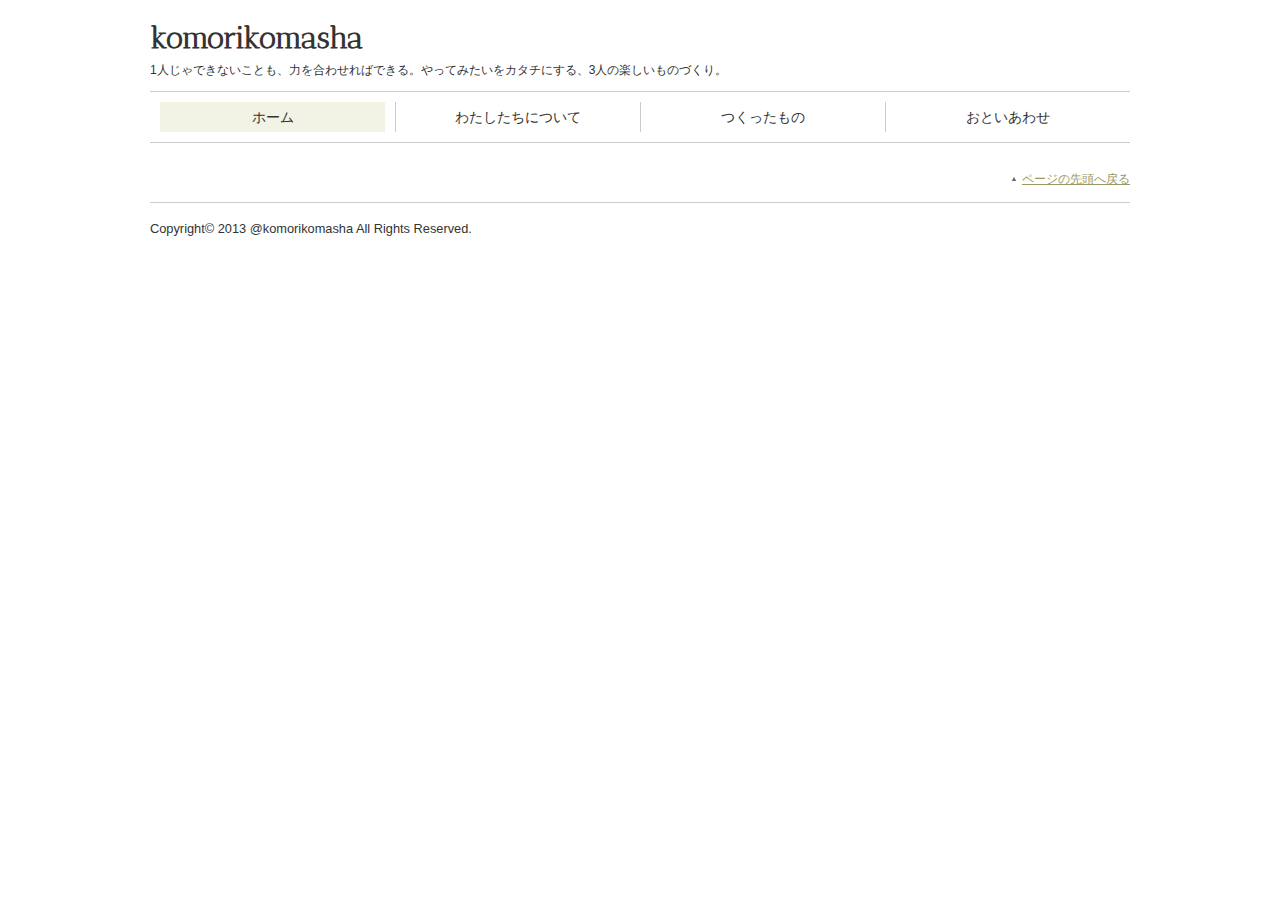
<file: index.html>
<!DOCTYPE html>
<html lang="ja">
<head>
  <meta charset="utf-8">
  <title>ページのタイトル</title>
  <link rel="stylesheet" href="Common/CSS/normalize.css">
  <link rel="stylesheet" href="Common/CSS/style.css">
</head>
<body>

<div id="page">
  <!-- ページヘッダー -->
  <header id="pageHead">
    <h1 id="siteTitle">komorikomasha</h1>
    <p id="catchcopy">1人じゃできないことも、力を合わせればできる。やってみたいをカタチにする、3人の楽しいものづくり。</p>
    <nav class="globalNavi">
      <ul>
        <li class="current"><a href="index.html">ホーム</a></li>
        <li><a href="about/index.html">わたしたちについて</a></li>
        <li><a href="portfolio/index.html">つくったもの</a></li>
        <li><a href="contact/index.html">おといあわせ</a></li>
      </ul>
    </nav>
  </header>

  <!-- ページボディ -->
  <div id="pageBody">

  </div><!-- end #pageBody -->

  <p class="pagetop"><a href="#page">ページの先頭へ戻る</a></p>

  <footer id="pageFoot">
  <p id="copyright"><small>Copyright&copy; 2013 @komorikomasha All Rights Reserved.</small></p>
  </footer>
</div><!-- end #page -->

</body>
</html>
</file>
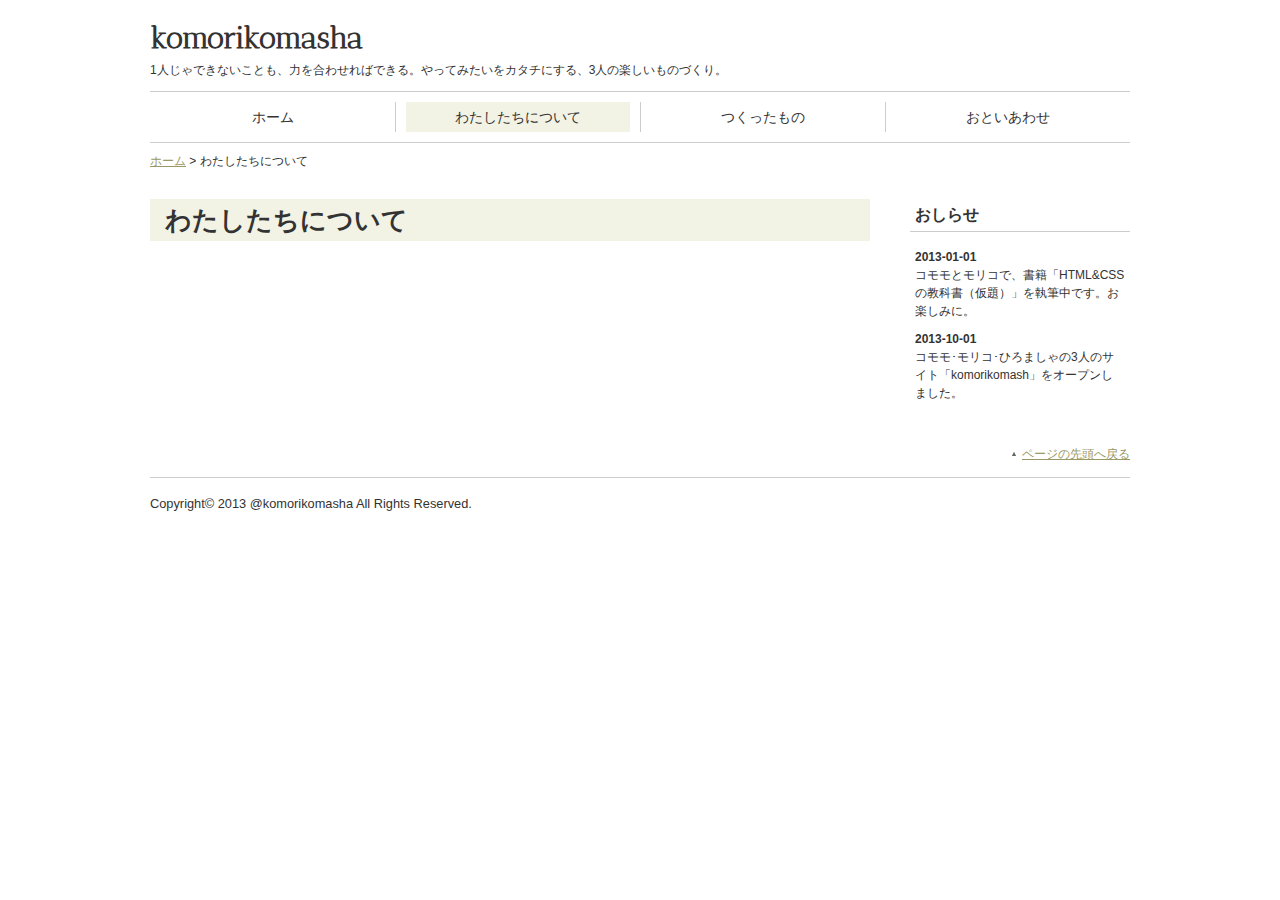
<file: about/index.html>
<!DOCTYPE html>
<html lang="ja">
<head>
  <meta charset="utf-8">
  <title>ページのタイトル</title>
  <link rel="stylesheet" href="../Common/CSS/normalize.css">
  <link rel="stylesheet" href="../Common/CSS/style.css">
</head>
<body>

<div id="page">
  <!-- ページヘッダー -->
  <header id="pageHead">
    <h1 id="siteTitle">komorikomasha</h1>
    <p id="catchcopy">1人じゃできないことも、力を合わせればできる。やってみたいをカタチにする、3人の楽しいものづくり。</p>
    <nav class="globalNavi">
      <ul>
        <li><a href="../index.html">ホーム</a></li>
        <li class="current"><a href="index.html">わたしたちについて</a></li>
        <li><a href="../portfolio/index.html">つくったもの</a></li>
        <li><a href="../contact/index.html">おといあわせ</a></li>
      </ul>
    </nav>
  </header>

  <p class="topicPath"><a href="../index.html">ホーム</a> &gt; わたしたちについて</p>

  <!-- ページボディ -->
  <div id="pageBody">
    <!-- メインカラム -->
    <div id="pageBodyMain">
      <h1 class="pageTitle">わたしたちについて</h1>
    </div><!-- end #pageBodyMain -->

    <!-- サブカラム -->
    <div id="pageBodySub">
      <section class="newsList">
        <h2>おしらせ</h2>
        <ul>
          <li><time datetime="2013-10-01">2013-01-01</time>
            コモモとモリコで、書籍「HTML&CSSの教科書（仮題）」を執筆中です。お楽しみに。</li>
          <li><time datetime="2013-10-01">2013-10-01</time>
            コモモ･モリコ･ひろましゃの3人のサイト「komorikomash」をオープンしました。</li>
        </ul>
      </section>
    </div>
  </div><!-- end #pageBody -->

  <p class="pagetop"><a href="#page">ページの先頭へ戻る</a></p>

  <footer id="pageFoot">
  <p id="copyright"><small>Copyright&copy; 2013 @komorikomasha All Rights Reserved.</small></p>
  </footer>
</div><!-- end #page -->

</body>
</html>
</file>
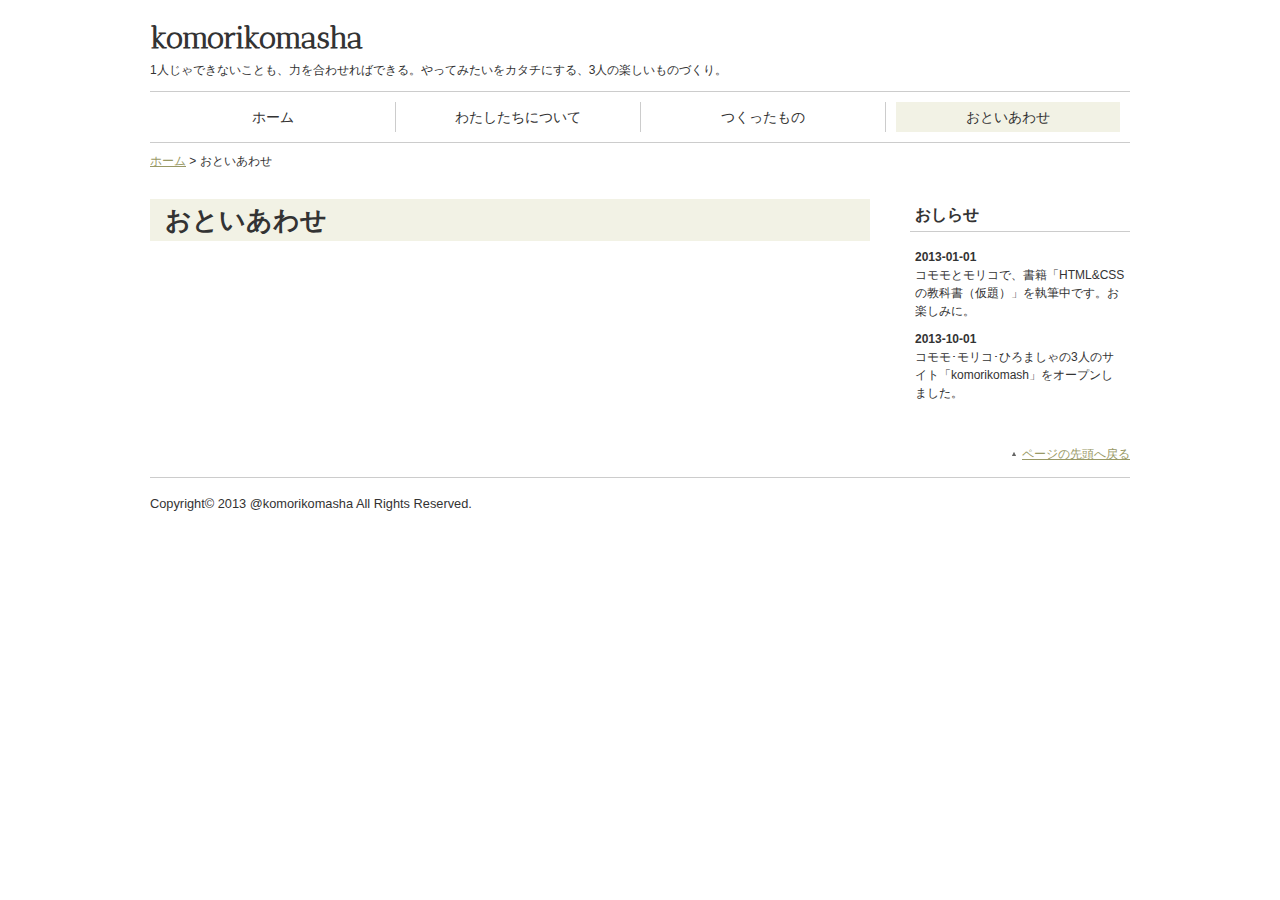
<file: contact/index.html>
<!DOCTYPE html>
<html lang="ja">
<head>
  <meta charset="utf-8">
  <title>ページのタイトル</title>
  <link rel="stylesheet" href="../Common/CSS/normalize.css">
  <link rel="stylesheet" href="../Common/CSS/style.css">
</head>
<body>

<div id="page">
  <!-- ページヘッダー -->
  <header id="pageHead">
    <h1 id="siteTitle">komorikomasha</h1>
    <p id="catchcopy">1人じゃできないことも、力を合わせればできる。やってみたいをカタチにする、3人の楽しいものづくり。</p>
    <nav class="globalNavi">
      <ul>
        <li><a href="../index.html">ホーム</a></li>
        <li><a href="../about/index.html">わたしたちについて</a></li>
        <li><a href="../portfolio/index.html">つくったもの</a></li>
        <li class="current"><a href="index.html">おといあわせ</a></li>
      </ul>
    </nav>
  </header>

  <p class="topicPath"><a href="../index.html">ホーム</a> &gt; おといあわせ</p>

  <!-- ページボディ -->
  <div id="pageBody">
    <!-- メインカラム -->
    <div id="pageBodyMain">
      <h1 class="pageTitle">おといあわせ</h1>
    </div><!-- end #pageBodyMain -->

    <!-- サブカラム -->
    <div id="pageBodySub">
      <section class="newsList">
        <h2>おしらせ</h2>
        <ul>
          <li><time datetime="2013-10-01">2013-01-01</time>
            コモモとモリコで、書籍「HTML&CSSの教科書（仮題）」を執筆中です。お楽しみに。</li>
          <li><time datetime="2013-10-01">2013-10-01</time>
            コモモ･モリコ･ひろましゃの3人のサイト「komorikomash」をオープンしました。</li>
        </ul>
      </section>
    </div>
  </div><!-- end #pageBody -->

  <p class="pagetop"><a href="#page">ページの先頭へ戻る</a></p>

  <footer id="pageFoot">
  <p id="copyright"><small>Copyright&copy; 2013 @komorikomasha All Rights Reserved.</small></p>
  </footer>
</div><!-- end #page -->

</body>
</html>
</file>
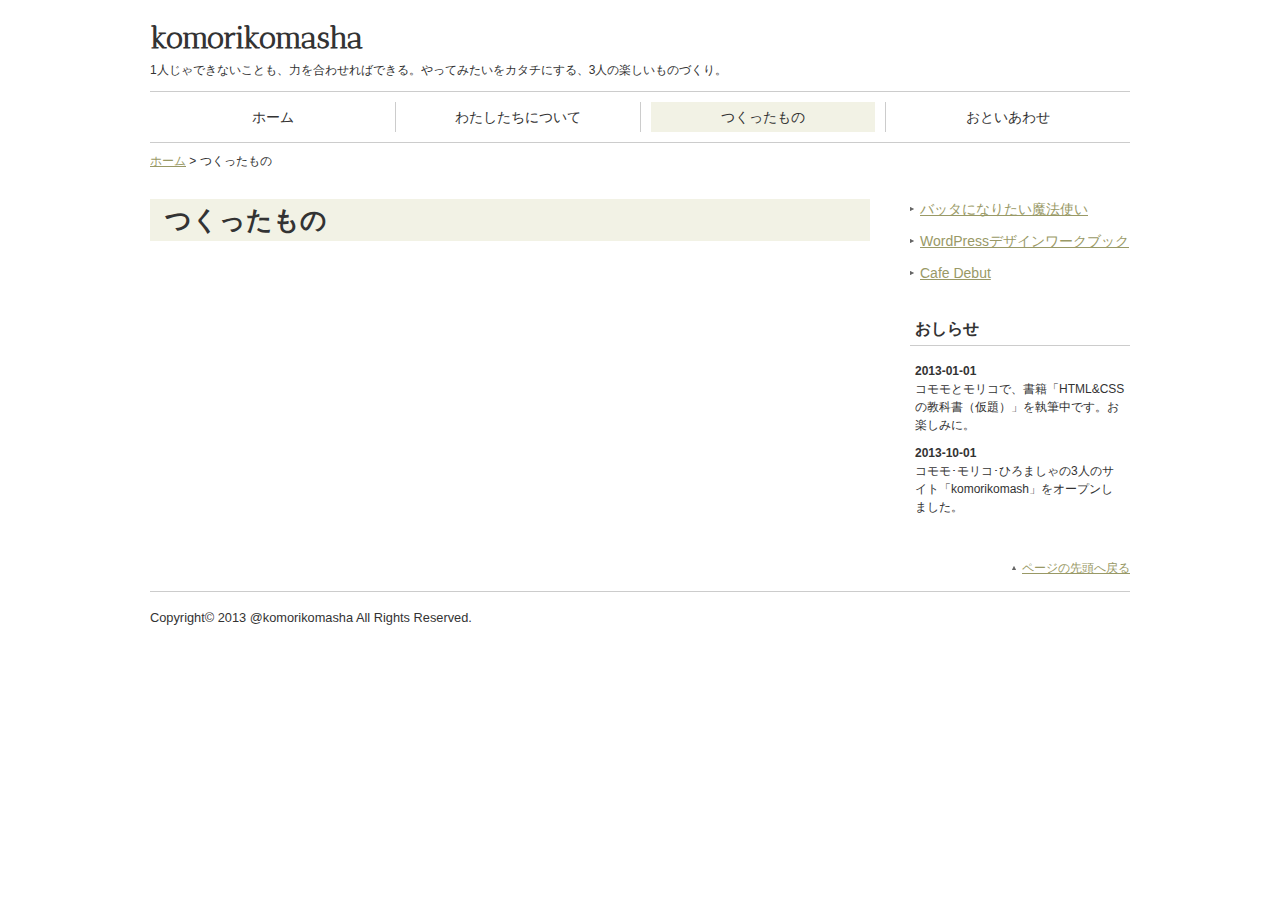
<file: portfolio/index.html>
<!DOCTYPE html>
<html lang="ja">
<head>
  <meta charset="utf-8">
  <title>ページのタイトル</title>
  <link rel="stylesheet" href="../Common/CSS/normalize.css">
  <link rel="stylesheet" href="../Common/CSS/style.css">
</head>
<body>

<div id="page">
  <!-- ページヘッダー -->
  <header id="pageHead">
    <h1 id="siteTitle">komorikomasha</h1>
    <p id="catchcopy">1人じゃできないことも、力を合わせればできる。やってみたいをカタチにする、3人の楽しいものづくり。</p>
    <nav class="globalNavi">
      <ul>
        <li><a href="../index.html">ホーム</a></li>
        <li><a href="../about/index.html">わたしたちについて</a></li>
        <li class="current"><a href="index.html">つくったもの</a></li>
        <li><a href="../contact/index.html">おといあわせ</a></li>
      </ul>
    </nav>
  </header>

  <p class="topicPath"><a href="../index.html">ホーム</a> &gt; つくったもの</p>

  <!-- ページボディ -->
  <div id="pageBody">
    <!-- メインカラム -->
    <div id="pageBodyMain">
      <h1 class="pageTitle">つくったもの</h1>
    </div><!-- end #pageBodyMain -->

    <!-- サブカラム -->
    <div id="pageBodySub">
      <nav class="localNavi">
        <ul>
          <li><a href="03.html">バッタになりたい魔法使い</a></li>
          <li><a href="02.html">WordPressデザインワークブック</a></li>
          <li><a href="01.html">Cafe Debut</a></li>
        </ul>
      </nav>
      <section class="newsList">
        <h2>おしらせ</h2>
        <ul>
          <li><time datetime="2013-10-01">2013-01-01</time>
            コモモとモリコで、書籍「HTML&CSSの教科書（仮題）」を執筆中です。お楽しみに。</li>
          <li><time datetime="2013-10-01">2013-10-01</time>
            コモモ･モリコ･ひろましゃの3人のサイト「komorikomash」をオープンしました。</li>
        </ul>
      </section>
    </div>
  </div><!-- end #pageBody -->

  <p class="pagetop"><a href="#page">ページの先頭へ戻る</a></p>

  <footer id="pageFoot">
  <p id="copyright"><small>Copyright&copy; 2013 @komorikomasha All Rights Reserved.</small></p>
  </footer>
</div><!-- end #page -->

</body>
</html>
</file>
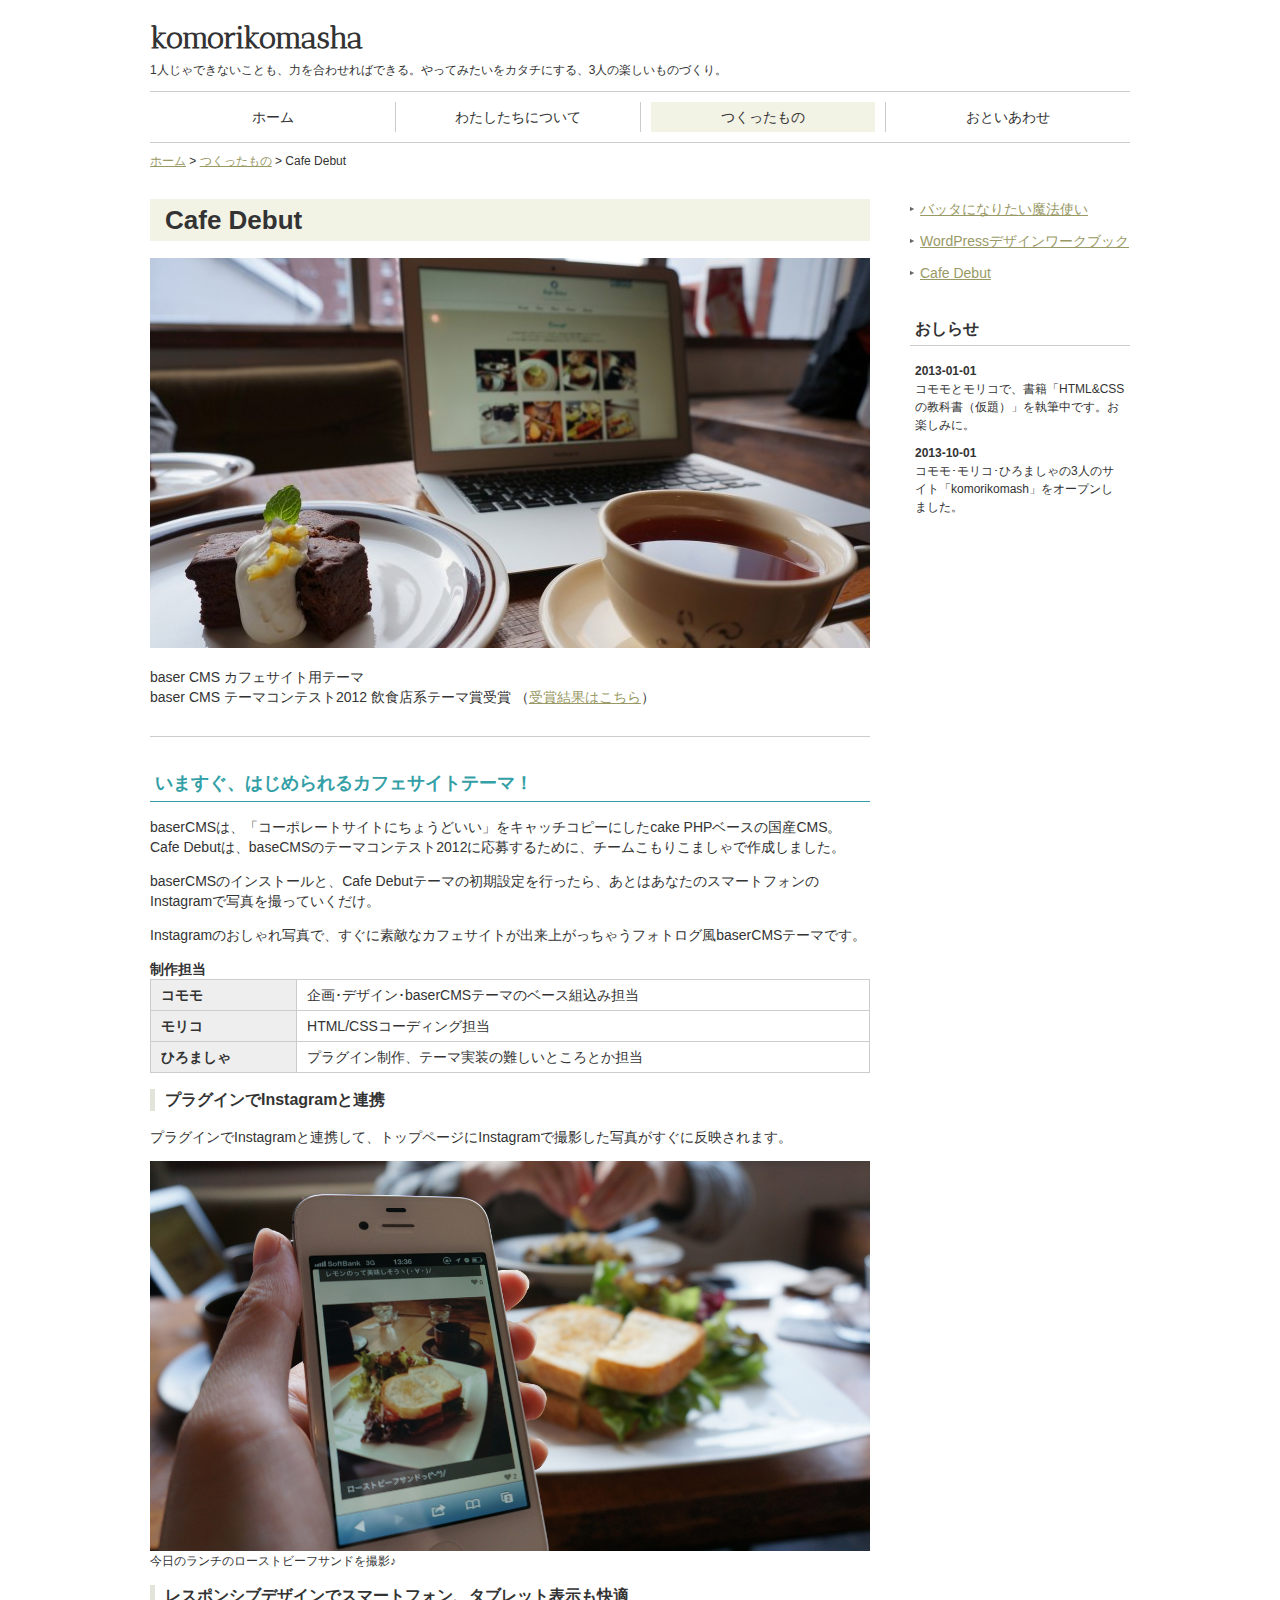
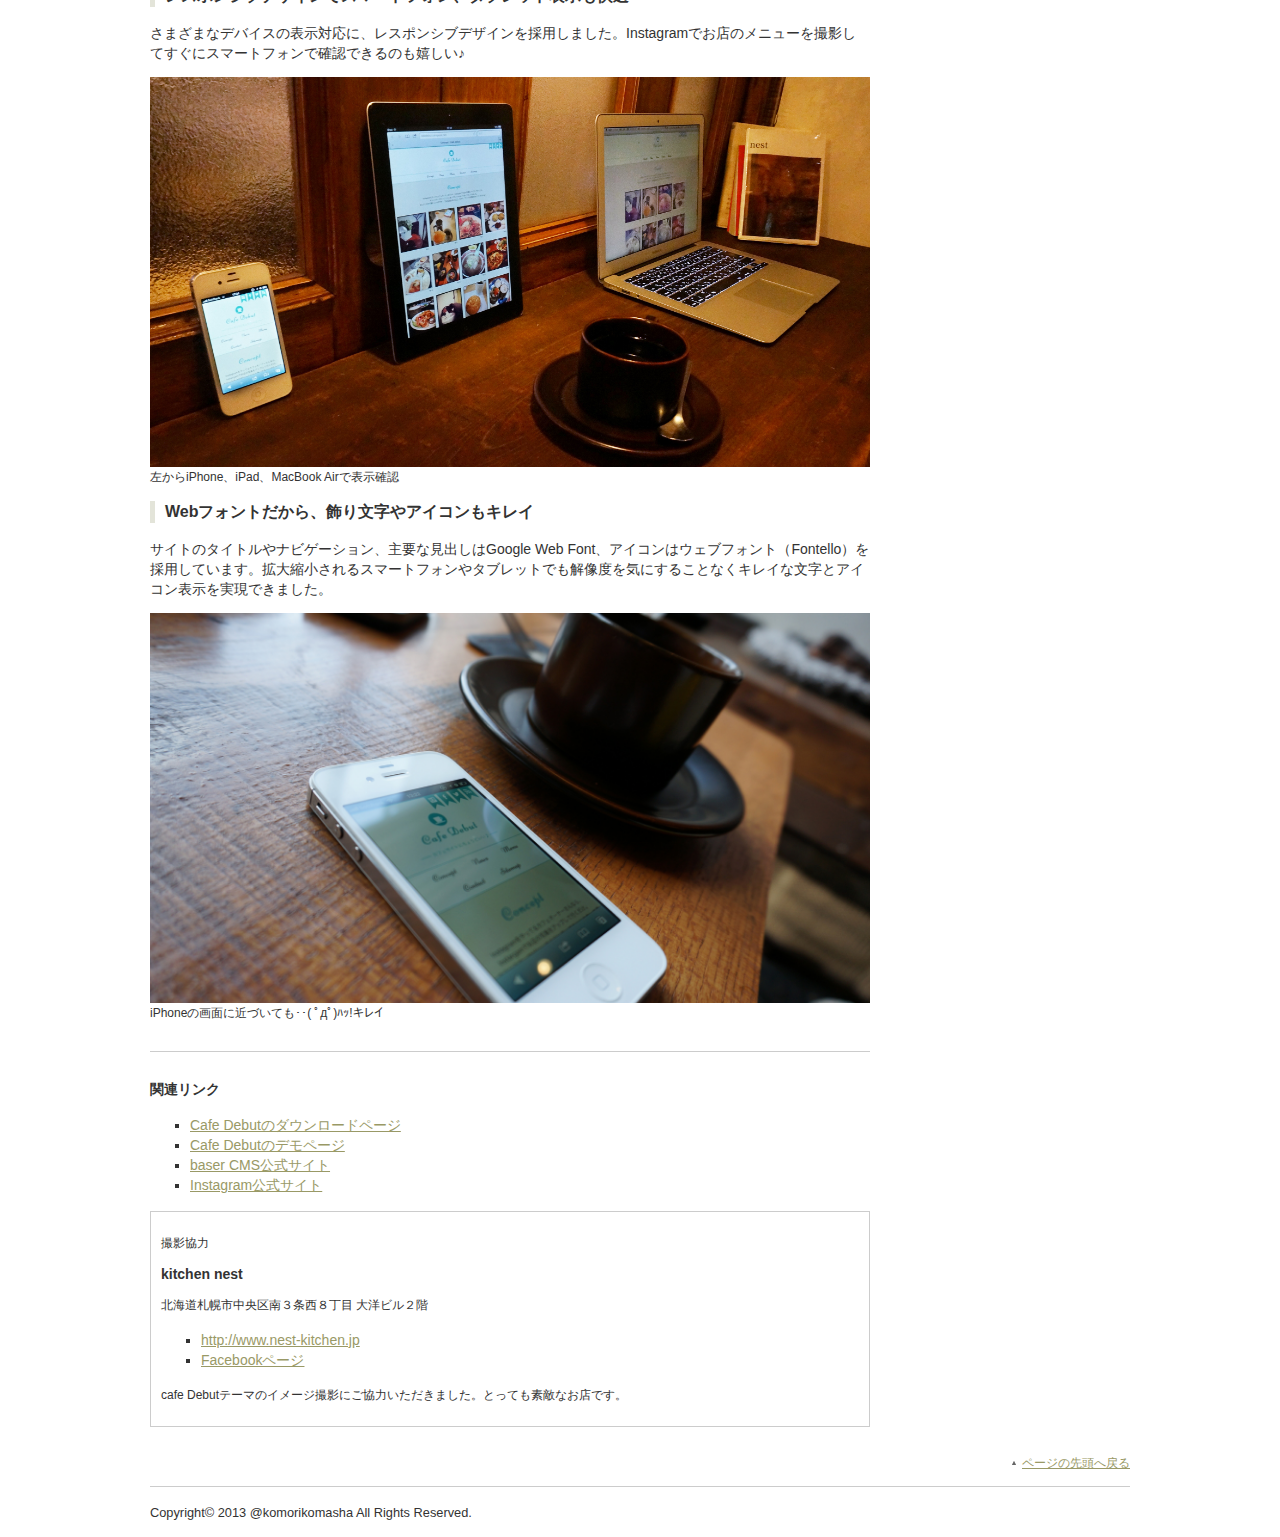
<file: portfolio/01.html>
<!DOCTYPE html>
<!-- ********************-->
<!-- 214ページから -->
<!-- ********************-->
<html lang="ja">
<head>
  <meta charset="utf-8">
  <title>ページのタイトル</title>
  <link rel="stylesheet" href="../Common/CSS/normalize.css">
  <link rel="stylesheet" href="../Common/CSS/style.css">
</head>
<body>

<div id="page">
  <!-- ページヘッダー -->
  <header id="pageHead">
    <h1 id="siteTitle">komorikomasha</h1>
    <p id="catchcopy">1人じゃできないことも、力を合わせればできる。やってみたいをカタチにする、3人の楽しいものづくり。</p>
    <nav class="globalNavi">
      <ul>
        <li><a href="../index.html">ホーム</a></li>
        <li><a href="../about/index.html">わたしたちについて</a></li>
        <li class="current"><a href="index.html">つくったもの</a></li>
        <li><a href="../contact/index.html">おといあわせ</a></li>
      </ul>
    </nav>
  </header>

  <p class="topicPath"><a href="../index.html">ホーム</a> &gt; <a href="index.html">つくったもの</a> &gt; Cafe Debut</p>

  <!-- ページボディ -->
  <div id="pageBody">
    <!-- メインカラム -->
    <div id="pageBodyMain">
      <article class="articleDetail">
        <header class="articleDetailHead">
          <h1 class="pageTitle">Cafe Debut</h1>
          <img src="images/img_01_01.jpg" alt="" width="720" height="390">
          <p>baser CMS カフェサイト用テーマ<br>
          baser CMS テーマコンテスト2012 飲食店系テーマ賞受賞
          （<a href="http://contest.basercms.net/">受賞結果はこちら</a>）</p>
        </header>

        <section class="articleDetailBody">
          <h2 class="heading-typeA">いますぐ、はじめられるカフェサイトテーマ！</h2>
          <p>baserCMSは、「コーポレートサイトにちょうどいい」をキャッチコピーにしたcake PHPベースの国産CMS。Cafe Debutは、baseCMSのテーマコンテスト2012に応募するために、チームこもりこましゃで作成しました。</p>
          <p>baserCMSのインストールと、Cafe Debutテーマの初期設定を行ったら、あとはあなたのスマートフォンのInstagramで写真を撮っていくだけ。</p>
          <p>Instagramのおしゃれ写真で、すぐに素敵なカフェサイトが出来上がっちゃうフォトログ風baserCMSテーマです。</p>

          <table>
            <caption>制作担当</caption>
            <tr>
              <th>コモモ</th>
              <td>企画･デザイン･baserCMSテーマのベース組込み担当</td>
            </tr>
            <tr>
              <th>モリコ</th>
              <td>HTML/CSSコーディング担当</td>
            </tr>
            <tr>
              <th>ひろましゃ</th>
              <td>プラグイン制作、テーマ実装の難しいところとか担当</td>
            </tr>
          </table>

          <section>
            <h3 class="heading-typeB">プラグインでInstagramと連携</h3>
            <p>プラグインでInstagramと連携して、トップページにInstagramで撮影した写真がすぐに反映されます。</p>
            <figure>
              <img src="images/img_01_02.jpg" alt="撮影した料理の写真もすぐにトップページで確認できます" width="720" height="390">
              <figcaption>今日のランチのローストビーフサンドを撮影♪</figcaption>
            </figure>
          </section>

          <section>
            <h3 class="heading-typeB">レスポンシブデザインでスマートフォン、タブレット表示も快適</h3>
            <p>さまざまなデバイスの表示対応に、レスポンシブデザインを採用しました。Instagramでお店のメニューを撮影してすぐにスマートフォンで確認できるのも嬉しい♪</p>
            <figure>
              <img src="images/img_01_03.jpg" alt="スマートフォン・タブレット・パソコンで表示を確認すると、それぞれレイアウトが変わります。" width="720" height="390">
              <figcaption>左からiPhone、iPad、MacBook Airで表示確認</figcaption>
            </figure>
          </section>

          <section>
            <h3 class="heading-typeB">Webフォントだから、飾り文字やアイコンもキレイ</h3>
            <p>サイトのタイトルやナビゲーション、主要な見出しはGoogle Web Font、アイコンはウェブフォント（Fontello）を採用しています。拡大縮小されるスマートフォンやタブレットでも解像度を気にすることなくキレイな文字とアイコン表示を実現できました。</p>
            <figure>
              <img src="images/img_01_04.jpg" alt="スマートフォンの画面でも文字とアイコンの表示が劣化しません。" width="720" height="390">
              <figcaption>iPhoneの画面に近づいても･･( ﾟдﾟ)ﾊｯ!キレイ</figcaption>
            </figure>
          </section>
        </section><!-- end .articleDetailBody -->

        <footer class="articleDetailFoot">
          <section>
            <h2 class="heading-typeC">関連リンク</h2>
            <ul>
              <li><a href="http://basercms.net/themes/archives/14">Cafe Debutのダウンロードページ</a></li>
              <li><a href="http://cafedebut.cat-speak.net/">Cafe Debutのデモページ</a></li>
              <li><a href="http://basercms.net/">baser CMS公式サイト</a></li>
              <li><a href="http://instagram.com/">Instagram公式サイト</a></li>
            </ul>
          </section>
          <aside class="creditUnit">
            <p>撮影協力</p>
            <h2 class="heading-typeC">kitchen nest</h2>
            <p>北海道札幌市中央区南３条西８丁目 大洋ビル２階</p>
            <ul>
              <li><a href="http://www.nest-kitchen.jp" target="new">http://www.nest-kitchen.jp</a></li>
              <li><a href="http://www.facebook.com/KitchenNest" target="new">Facebookページ</a></li>
            </ul>
            <p>cafe Debutテーマのイメージ撮影にご協力いただきました。とっても素敵なお店です。</p>
          </aside>
        </footer>
      </article><!-- end .articleDetail -->
    </div><!-- end #pageBodyMain -->

    <!-- サブカラム -->
    <div id="pageBodySub">
      <nav class="localNavi">
        <ul>
          <li><a href="03.html">バッタになりたい魔法使い</a></li>
          <li><a href="02.html">WordPressデザインワークブック</a></li>
          <li><a href="01.html">Cafe Debut</a></li>
        </ul>
      </nav>
      <section class="newsList">
        <h2>おしらせ</h2>
        <ul>
          <li><time datetime="2013-10-01">2013-01-01</time>
            コモモとモリコで、書籍「HTML&CSSの教科書（仮題）」を執筆中です。お楽しみに。</li>
          <li><time datetime="2013-10-01">2013-10-01</time>
            コモモ･モリコ･ひろましゃの3人のサイト「komorikomash」をオープンしました。</li>
        </ul>
      </section>
    </div>
  </div><!-- end #pageBody -->

  <p class="pagetop"><a href="#page">ページの先頭へ戻る</a></p>

  <footer id="pageFoot">
  <p id="copyright"><small>Copyright&copy; 2013 @komorikomasha All Rights Reserved.</small></p>
  </footer>
</div><!-- end #page -->

</body>
</html>
</file>
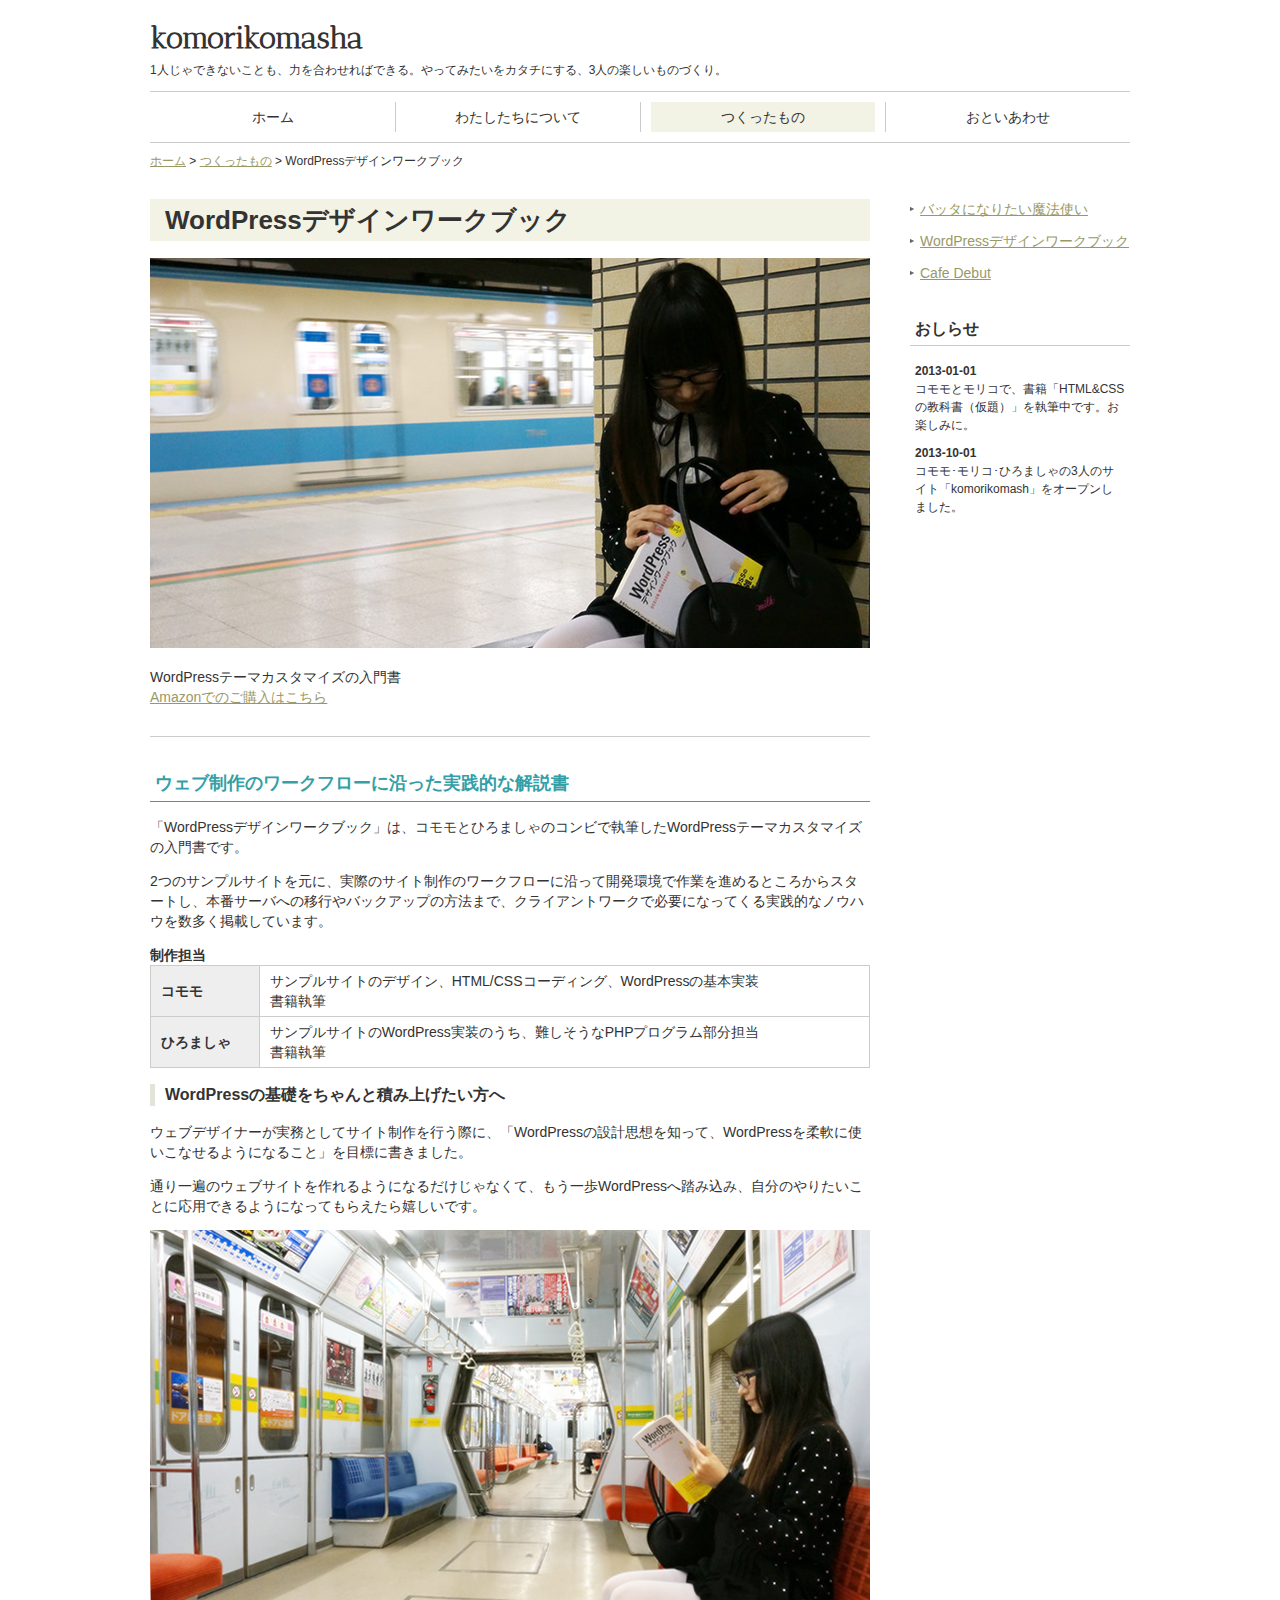
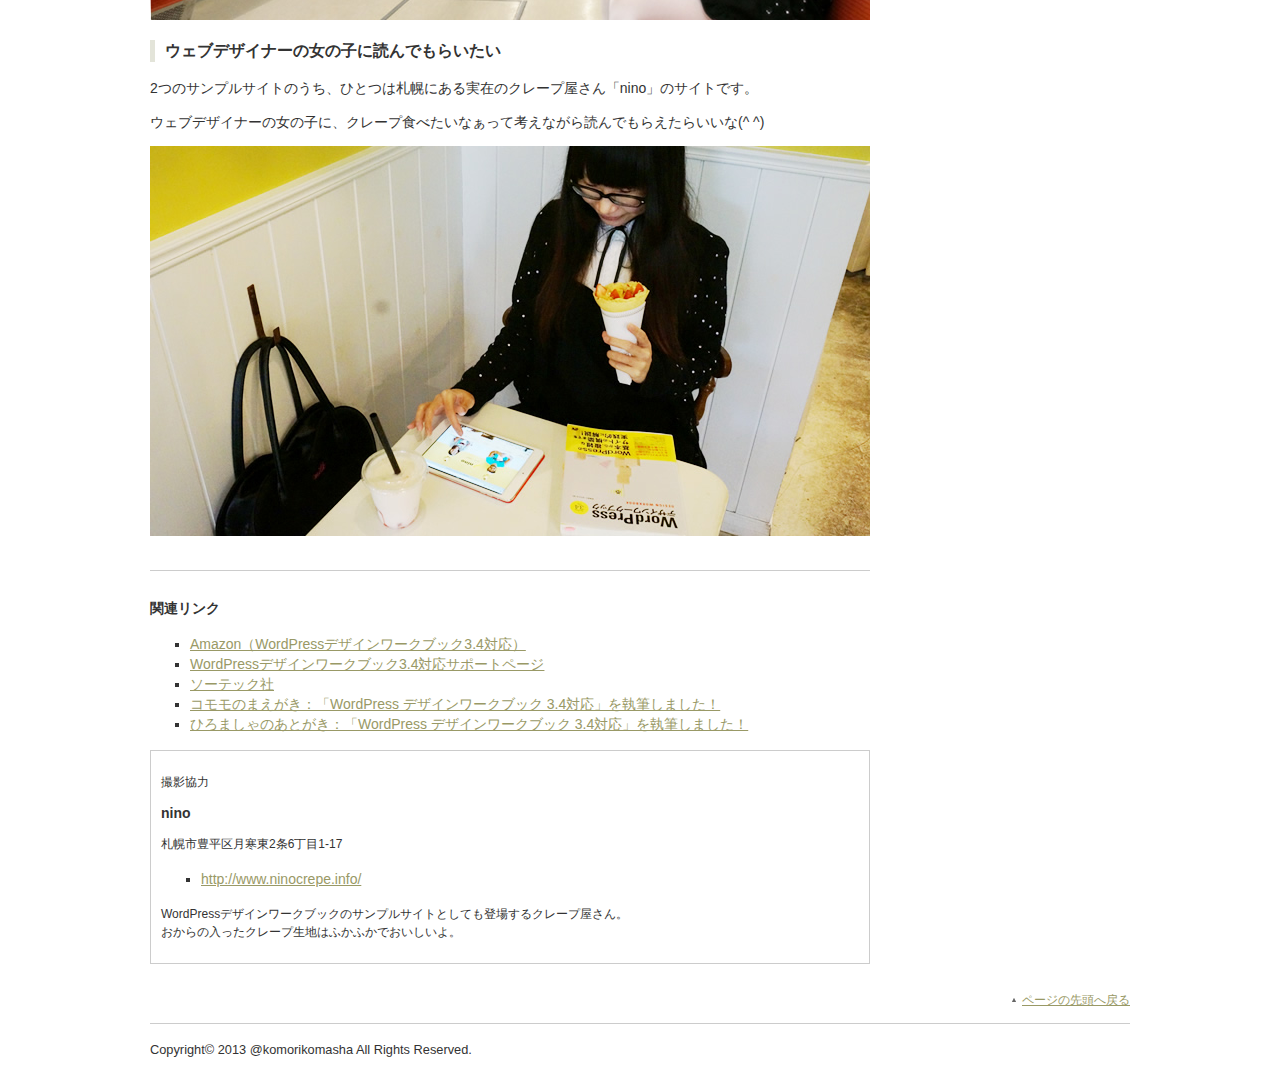
<file: portfolio/02.html>
<!DOCTYPE html>
<html lang="ja">
<head>
  <meta charset="utf-8">
  <title>ページのタイトル</title>
  <link rel="stylesheet" href="../Common/CSS/normalize.css">
  <link rel="stylesheet" href="../Common/CSS/style.css">
</head>
<body>

<div id="page">
  <!-- ページヘッダー -->
  <header id="pageHead">
    <h1 id="siteTitle">komorikomasha</h1>
    <p id="catchcopy">1人じゃできないことも、力を合わせればできる。やってみたいをカタチにする、3人の楽しいものづくり。</p>
    <nav class="globalNavi">
      <ul>
        <li><a href="../index.html">ホーム</a></li>
        <li><a href="../about/index.html">わたしたちについて</a></li>
        <li class="current"><a href="index.html">つくったもの</a></li>
        <li><a href="../contact/index.html">おといあわせ</a></li>
      </ul>
    </nav>
  </header>

  <p class="topicPath"><a href="../index.html">ホーム</a> &gt; <a href="index.html">つくったもの</a> &gt; WordPressデザインワークブック</p>

  <!-- ページボディ -->
  <div id="pageBody">
    <!-- メインカラム -->
    <div id="pageBodyMain">
      <article class="articleDetail">
        <header class="articleDetailHead">
          <h1 class="pageTitle">WordPressデザインワークブック</h1>
          <img src="images/img_02_01.jpg" alt="" width="720" height="390">
          <p>WordPressテーマカスタマイズの入門書<br>
          <a href="http://www.amazon.co.jp/dp/4881669281">Amazonでのご購入はこちら</a></p>
        </header>

        <section class="articleDetailBody">
          <h2 class="heading-typeA">ウェブ制作のワークフローに沿った実践的な解説書</h2>
          <p>「WordPressデザインワークブック」は、コモモとひろましゃのコンビで執筆したWordPressテーマカスタマイズの入門書です。</p>
          <p>2つのサンプルサイトを元に、実際のサイト制作のワークフローに沿って開発環境で作業を進めるところからスタートし、本番サーバへの移行やバックアップの方法まで、クライアントワークで必要になってくる実践的なノウハウを数多く掲載しています。</p>

          <table>
            <caption>制作担当</caption>
            <tr>
              <th>コモモ</th>
              <td>サンプルサイトのデザイン、HTML/CSSコーディング、WordPressの基本実装<br>
                書籍執筆
              </td>
            </tr>
            <tr>
              <th>ひろましゃ</th>
              <td>サンプルサイトのWordPress実装のうち、難しそうなPHPプログラム部分担当<br>
                書籍執筆
              </td>
            </tr>
          </table>

          <section>
            <h3 class="heading-typeB">WordPressの基礎をちゃんと積み上げたい方へ</h3>
            <p>ウェブデザイナーが実務としてサイト制作を行う際に、「WordPressの設計思想を知って、WordPressを柔軟に使いこなせるようになること」を目標に書きました。</p>
            <p>通り一遍のウェブサイトを作れるようになるだけじゃなくて、もう一歩WordPressへ踏み込み、自分のやりたいことに応用できるようになってもらえたら嬉しいです。</p>
            <figure>
              <img src="images/img_02_02.jpg" width="720" height="390">
            </figure>
          </section>

          <section>
            <h3 class="heading-typeB">ウェブデザイナーの女の子に読んでもらいたい</h3>
            <p>2つのサンプルサイトのうち、ひとつは札幌にある実在のクレープ屋さん「nino」のサイトです。</p>
            <p>ウェブデザイナーの女の子に、クレープ食べたいなぁって考えながら読んでもらえたらいいな(^ ^)</p>
            <figure>
              <img src="images/img_02_03.jpg" width="720" height="390">
            </figure>
          </section>
        </section><!-- end .articleDetailBody -->

        <footer class="articleDetailFoot">
          <section>
            <h2 class="heading-typeC">関連リンク</h2>
            <ul>
              <li><a href="http://www.amazon.co.jp/dp/4881669281">Amazon（WordPressデザインワークブック3.4対応）</a></li>
              <li><a href="http://www.sotechsha.co.jp/sp/928/">WordPressデザインワークブック3.4対応サポートページ</a></li>
              <li><a href="http://www.sotechsha.co.jp/">ソーテック社</a></li>
              <li><a href="http://cat-speak.net/2012/07/05/482/">コモモのまえがき：「WordPress デザインワークブック 3.4対応」を執筆しました！</a></li>
              <li><a href="http://another.maple4ever.net/archives/1697/">ひろましゃのあとがき：「WordPress デザインワークブック 3.4対応」を執筆しました！</a></li>
            </ul>
          </section>
          <aside class="creditUnit">
            <p>撮影協力</p>
            <h2 class="heading-typeC">nino</h2>
            <p>札幌市豊平区月寒東2条6丁目1-17</p>
            <ul>
              <li><a href="http://www.ninocrepe.info/" target="new">http://www.ninocrepe.info/</a></li>
            </ul>
            <p>WordPressデザインワークブックのサンプルサイトとしても登場するクレープ屋さん。<br>
              おからの入ったクレープ生地はふかふかでおいしいよ。</p>
          </aside>
        </footer>
      </article><!-- end .articleDetail -->
    </div><!-- end #pageBodyMain -->

    <!-- サブカラム -->
    <div id="pageBodySub">
      <nav class="localNavi">
        <ul>
          <li><a href="03.html">バッタになりたい魔法使い</a></li>
          <li><a href="02.html">WordPressデザインワークブック</a></li>
          <li><a href="01.html">Cafe Debut</a></li>
        </ul>
      </nav>
      <section class="newsList">
        <h2>おしらせ</h2>
        <ul>
          <li><time datetime="2013-10-01">2013-01-01</time>
            コモモとモリコで、書籍「HTML&CSSの教科書（仮題）」を執筆中です。お楽しみに。</li>
          <li><time datetime="2013-10-01">2013-10-01</time>
            コモモ･モリコ･ひろましゃの3人のサイト「komorikomash」をオープンしました。</li>
        </ul>
      </section>
    </div>
  </div><!-- end #pageBody -->

  <p class="pagetop"><a href="#page">ページの先頭へ戻る</a></p>

  <footer id="pageFoot">
  <p id="copyright"><small>Copyright&copy; 2013 @komorikomasha All Rights Reserved.</small></p>
  </footer>
</div><!-- end #page -->

</body>
</html>
</file>
<file: Common/CSS/style.css>
/* googleFont */
@import url('https://fonts.googleapis.com/css2?family=Antic+Didone&display=swap');

body {
  color: #333333;
  font-family: sans-serif;
}

/* リンク */
a { color: #999966; }
a:hover { color: #996600; }

/* パンくずリスト */
.topicPath { font-size: 12px; }

/* ページの先頭へ戻る */
.pagetop {
  font-size: 12px;
  text-align: right;
  margin-top: 30px;
}
.pagetop a {
  background-image: url("../images/ico_pagetop.png");
  background-repeat: no-repeat;
  background-position: 0 50%;
  padding-left: 10px;
}

/* ページ */
#page {
  width: 980px;
  margin: 0 auto;
}

/* ページヘッダー */
#pageHead #siteTitle {
  font-size: 30px;
  line-height: 1.2;
  margin-bottom: 0;
  font-family: 'Antic Didone', serif;
}
#pageHead #catchcopy {
  font-size: 12px;
  line-height: 1.5;
  margin-top: 5px;
}

/* グローバルナビ */
#pageHead .globalNavi {
  border: solid #CCCCCC;
  border-width: 1px 0;
  padding: 10px 0;
}
#pageHead .globalNavi ul {
  margin: 0;
  padding: 0;
}
#pageHead .globalNavi ul:after {
  content: "";
  clear: both;
  display: block;
}
#pageHead .globalNavi ul li {
  list-style: none;
  width: 245px;
  float: left;
  border-left: solid 1px #CCCCCC;
  padding: 0 10px;
  box-sizing: border-box;
  text-align: center;
  font-size: 14px;
  line-height: 1.429;
}
#pageHead .globalNavi ul li:first-child {
  border-left: none;
}
#pageHead .globalNavi ul li a {
  color: inherit;
  text-decoration: none;
  display: block;
  padding: 5px 0;
}
#pageHead .globalNavi ul li a:hover,
#pageHead .globalNavi ul li.current a {
  background-color: #F2F2E5;
}

/* ページフッター */
#pageFoot {
  border-top: solid 1px #CCCCCC;
  margin-top: 15px;
}
#pafeFoot #copyright small {
  font-size: 12px;
  line-height: 1.5;
}

/* ページボディ */
#pageBody {
  margin-top: 30px;
}
#pageBody:after {
  content: "";
  clear: both;
  display: block;
}
#pageBodyMain {
  width: 720px;
  float: left;
}
#pageBodySub {
  width: 220px;
  float: right;
}

/*******************************  サブカラム内の装飾  *******************************/
/* 見出し */
#pageBodySub h2 {
  font-size: 16px;
  line-height: 1.375;
  padding: 5px;
  margin-top: 0;
  border-bottom: 1px solid #CCCCCC;
}

/* おしらせ */
#pageBodySub .newsList ul {
  list-style: none;
  padding: 0;
}
#pageBodySub .newsList ul li {
  font-size: 12px;
  line-height: 1.5;
  margin: 10px 5px;
}
#pageBodySub .newsList ul li time {
  font-weight: bold;
  display: block;
}

/* ローカルナビ */
#pageBodySub .localNavi ul {
  margin: 0 0 30px;
  padding-left: 0;
}
#pageBodySub .localNavi ul li {
  font-size: 14px;
  line-height: 1.429;
  margin-bottom: 12px;
  list-style-type: none;
  background-image: url("../images/ico_arrow.png");
  background-repeat: no-repeat;
  background-position: 0 8px;
  padding-left: 10px;
}

/******************************* メインカラム内の装飾 *******************************/
#pageBodyMain p {
  font-size: 14px;
  line-height: 1.429;
}

/****************************************************/
/* リスト */
#pageBodyMain ul li {
  font-size: 14px;
  list-style-type: square;
  line-height: 1.429;
}

/* 表 */
#pageBodyMain table {
  font-size: 14px;
  line-height: 1.429;
  border: 1px solid #CCCCCC;
  border-collapse: collapse;
  width: 100%;
}
#pageBodyMain table th,
#pageBodyMain table td {
  border: 1px solid #CCCCCC;
  padding: 5px 10px;
}
#pageBodyMain table th {
  background-color: #EEEEEE;
  text-align: left;
}
#pageBodyMain table caption {
  text-align: left;
  font-weight: bold;
}
/* 図版 */
#pageBodyMain figure {
  margin: 0;
}
/* 画像キャプション */
#pageBodyMain figcaption {
  font-size: 12px;
}

/****************************************************/
/* 見出し */
#pageBodyMain .pageTitle {
  font-size: 26px;
  background-color: #F2F2E5;
  padding: 5px 15px;
  line-height: 1.231;
  margin-top: 0;
}
#pageBodyMain .heading-typeA {
  font-size: 18px;
  color: #349FA6;
  border-bottom: solid 1px #349FA6;
  padding: 5px;
  line-height: 1.333;
}
#pageBodyMain .heading-typeB {
  font-size: 16px;
  border-left: solid 5px #E3E4D9;
  padding-left: 10px;
  line-height: 1.375;
}
#pageBodyMain .heading-typeC {
  font-size: 14px;
  line-height: 1.429;
}

/****************************************************/
/* 区切り線・余白 */
#pageBodyMain .articleDetailHead {
  border-bottom: solid 1px #CCCCCC;
  margin-bottom: 30px;
  padding-bottom: 15px;
}
#pageBodyMain .articleDetailFoot {
  border-top: solid 1px #CCCCCC;
  margin-top: 30px;
  padding-top: 15px;
}
.articleDetailBody section #pageBodyMain {
  margin: 30px 0;
}

/****************************************************/
/* 撮影情報 */
#pageBodyMain .creditUnit {
  padding: 10px;
  border: solid 1px #CCCCCC;
}
#pageBodyMain .creditUnit p {
  font-size: 12px;
  line-height: 1.5;
}
</file>
